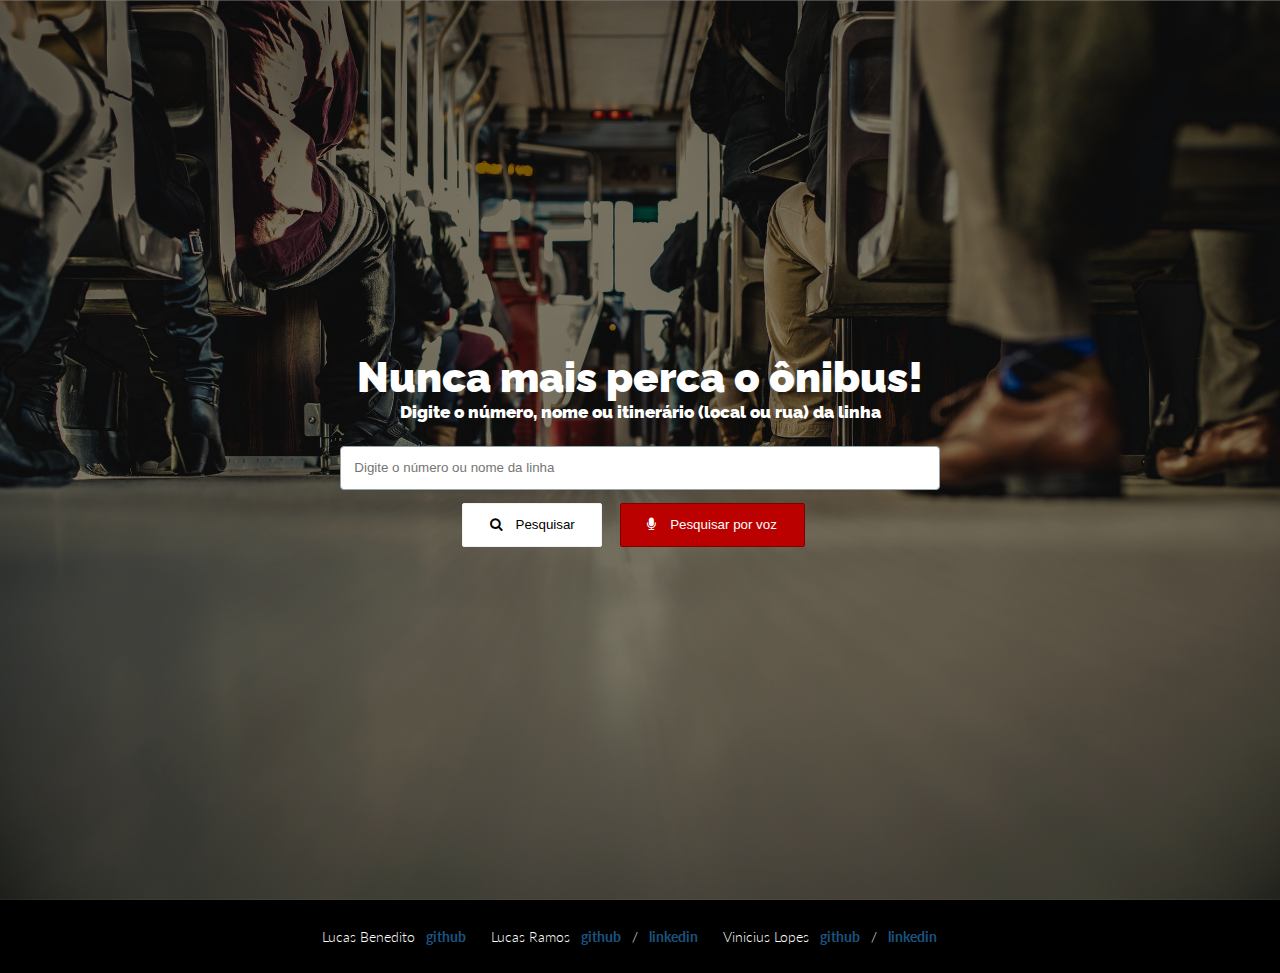
<file: index.html>
<!DOCTYPE html>
<html lang="pt-br">
<head>
  <meta charset="utf-8">
  <meta name="apple-mobile-web-app-capable" content="yes">
  <meta name="viewport" content="width=device-width, initial-scale=1.0, maximum-scale=1.0, user-scalable=no">
  <meta name="apple-mobile-web-app-status-bar-style" content="black">
  <meta name="viewport" content="width=device-width, initial-scale=1.0">
  <meta name="viewport" content="width=device-width, initial-scale=1.0, maximum-scale=1.0, user-scalable=no">
  <meta name="apple-mobile-web-app-status-bar-style" content="black">
  <link rel="stylesheet" href="css/style.css">
  <link rel="stylesheet" href="css/font-awesome.min.css">
  <title>Projeto - IHC</title>
</head>
<body>
  <div class="overlay">
    <div class="voice-wrapper">
      <div class="voice-content">
        <div class="voice-text">
          <h1 id="info_speak_now"><i class="fa fa-microphone"></i> Fale agora!</h1>
          <h1 id="info_no_speech">Nenhuma voz detectada, talvez você precise <a href="//support.google.com/chrome/bin/answer.py?hl=en&amp;answer=1407892">
              ajustar seu microfone</a>!</h1>
          <h1 id="info_no_microphone">
            Nenhum microfone encontrado. Certifique-se de que tem um microfone instalado e as
            <a href="//support.google.com/chrome/bin/answer.py?hl=en&amp;answer=1407892">
            configurações</a> estão corretas.</h1>
          <h1 id="info_allow">Clique no botão "Permitir" acima para liberar o microfone.</h1>
          <h1 id="info_denied">Permissão para usar o microfone negada.</h1>
          <h1 id="info_blocked">A permissão para usar o microfone está bloqueada. Para mudar,
            acesse: chrome://settings/contentExceptions#media-stream</h1>
          <h1 id="info_upgrade">Web Speech API não é suportada por esse navegador.
             Atualize para <a href="//www.google.com/chrome">Chrome</a>
             versão 25 ou maior ou <span class="voice-cancel">pesquise por texto</span>.</h1>
          <h2 id="final_span"></h2>
          <h2 id="interim_span"></h2>
        </div>
        <span class="voice-cancel">cancelar</span>
      </div>
    </div>
  </div>
  <header class="header">
    <div class="header-content">
      <div class="header-text">
        <h1>Nunca mais perca o ônibus!</h1>
        <h2>Digite o número, nome ou itinerário (local ou rua) da linha</h2>
        <div class="header-controls">
          <input type="text" placeholder="Digite o número ou nome da linha" class="input search-input">
          <div class="buttons"></div>
          <button class="button search-button"><i class="fa fa-search"></i> Pesquisar</button>
          <button class="button voice-button"><i class="fa fa-microphone"></i> Pesquisar por voz</button>
        </div>
      </div>
    </div>
  </header>
  <section class="results">
    <div class="container">
      <h1>Resultados para: <b id="pesq-query"></b></h1>
      <header class="legenda">
        <div class="linha">LINHA</div>
        <div class="nome">NOME DA LINHA</div>
        <div class="sentido">SENTIDO</div>
        <div class="horarios">HORÁRIO</div>
        <div class="trajetos">TRAJETOS</div>
      </header>
    </div>
  </section>
  <footer class="footer">
    <div class="container">
      <span>Lucas Benedito <a href="https://github.com/LucasBenedito1" target="_blank">github</a></span>

      <span>Lucas Ramos <a href="http://github.com/lucasrcdias" target="_blank">github</a> / <a href="https://www.linkedin.com/pub/lucas-ramos/7b/aa6/6a" target="_blank">linkedin</a></span>

      <span>Vinicius Lopes <a href="https://github.com/lopesvinicius" target="_blank">github</a> / <a href="https://www.linkedin.com/in/lopesvinicius" target="_blank">linkedin</a></span>
    </div>
  </footer>
  <div class="message error">
    <div class="close-message"><i class="fa fa-close"></i></div>
    <div class="container">
      <h2 class="message-text">Não encontramos resultados válidos para sua pesquisa!</h2>
    </div>
  </div>
  <script src="js/jquery.js"></script>
  <script src="js/app.js"></script>
</body>
</html>
</file>
<file: css/style.css>
@import url(http://fonts.googleapis.com/css?family=Raleway:500,600,900,300);
@import url(http://fonts.googleapis.com/css?family=Lato:300,700);
* {
  margin: 0;
  padding: 0;
  box-sizing: border-box;
  z-index: 1; }

body {
  background-color: #2c3e50;
  font-family: 'Lato', sans-serif;
  font-weight: 300;
  font-size: 14px; }

a {
  color: #FFF;
  text-decoration: none; }

.header {
  width: 100%;
  height: 100vh;
  background-image: url(../img/main-bg.jpg);
  background-position: center center;
  background-size: cover;
  background-attachment: fixed; }
  .header:before {
    content: '';
    width: 100%;
    height: 100%;
    position: absolute;
    top: 0;
    left: 0;
    background: rgba(0, 0, 0, 0.5); }
  .header .header-content {
    position: relative;
    display: table;
    width: 100%;
    height: 100%;
    text-align: center; }
    .header .header-content .header-text {
      display: table-cell;
      height: 100%;
      vertical-align: middle; }
      .header .header-content .header-text h1,
      .header .header-content .header-text h2 {
        font-family: 'Raleway', sans-serif;
        font-weight: 900;
        color: #FFF; }
      .header .header-content .header-text h1 {
        font-size: 3em; }
      .header .header-content .header-text h2 {
        font-size: 1.2em;
        margin-bottom: 1.4em; }
      .header .header-content .header-text .header-controls {
        max-width: 600px;
        margin: 0 auto;
        overflow: hidden; }
        .header .header-content .header-text .header-controls .input {
          width: 100%;
          padding: 1em;
          border: 1px solid #95a5a6;
          margin-bottom: 1em; }
          .header .header-content .header-text .header-controls .input:focus {
            outline: none;
            box-shadow: inset 0 0 20px rgba(0, 0, 0, 0.3); }
        .header .header-content .header-text .header-controls .button {
          -webkit-transition: 0.5s all ease;
          -moz-transition: 0.5s all ease;
          -o-transition: 0.5s all ease;
          -ms-transition: 0.5s all ease;
          transition: 0.5s all ease;
          cursor: pointer;
          background-color: #FFF;
          border: 1px solid #f1f1f1; }
          .header .header-content .header-text .header-controls .button i {
            margin-right: 10px; }
          .header .header-content .header-text .header-controls .button:hover {
            background-color: #f1f1f1; }
        .header .header-content .header-text .header-controls .voice-button {
          z-index: 3;
          background-color: #bb0000;
          border: 1px solid #800000;
          color: #FFF; }
          .header .header-content .header-text .header-controls .voice-button:hover {
            background-color: #800000; }

.overlay {
  display: none;
  position: fixed;
  top: 0;
  left: 0;
  width: 100%;
  height: 100%;
  z-index: 2;
  background-color: rgba(0, 0, 0, 0.9); }
  .overlay .voice-wrapper {
    position: relative;
    display: table;
    width: 100%;
    height: 100%;
    text-align: center; }
    .overlay .voice-wrapper .voice-content {
      display: table-cell;
      height: 100%;
      vertical-align: middle; }
      .overlay .voice-wrapper .voice-content .voice-text {
        text-align: center;
        max-width: 600px;
        margin: 0 auto 2em auto;
        background-color: #FFF;
        padding: 2em .5em; }
        .overlay .voice-wrapper .voice-content .voice-text h1 {
          display: none;
          font-weight: 300; }
          .overlay .voice-wrapper .voice-content .voice-text h1 a {
            color: #000;
            font-weight: 700; }
        .overlay .voice-wrapper .voice-content .voice-text i {
          margin-right: 10px;
          color: #bb0000; }
      .overlay .voice-wrapper .voice-content .voice-cancel {
        font-weight: 700;
        color: #FFF;
        text-align: center;
        cursor: pointer; }

.results {
  display: none;
  position: relative;
  padding-top: 6em;
  padding-bottom: 2em;
  background-color: #f1f1f1;
  min-height: 100vh; }
  .results h1 {
    color: #000;
    font-weight: 300;
    font-size: 2em;
    text-align: left;
    margin-bottom: 2em; }
  .results .legenda {
    -webkit-border-radius: 4px;
    -moz-border-radius: 4px;
    -o-border-radius: 4px;
    -ms-border-radius: 4px;
    border-radius: 4px;
    width: 100%;
    background-color: #7f8c8d;
    overflow: hidden;
    border-bottom: 2px solid #95a5a6;
    margin-bottom: 2em; }
    .results .legenda div {
      float: left;
      min-height: 35px;
      border-right: 1px solid #95a5a6;
      padding: 1em;
      color: #FFF;
      font-size: 12px;
      font-weight: 700; }
      .results .legenda div:last-child {
        border-right: none; }
    .results .legenda .linha, .results .legenda .horarios, .results .legenda .result .result-header .trajetos, .results .result .result-header .legenda .trajetos, .results .legenda .trajetos {
      width: 10%;
      text-align: center; }
    .results .legenda .nome, .results .legenda .sentido {
      width: 35%; }
  .results .result {
    width: 100%;
    margin-bottom: 2em; }
    .results .result .result-header {
      -webkit-box-shadow: 0 1px 2px rgba(0, 0, 0, 0.1);
      -moz-box-shadow: 0 1px 2px rgba(0, 0, 0, 0.1);
      -o-box-shadow: 0 1px 2px rgba(0, 0, 0, 0.1);
      -ms-box-shadow: 0 1px 2px rgba(0, 0, 0, 0.1);
      box-shadow: 0 1px 2px rgba(0, 0, 0, 0.1);
      -webkit-border-radius: 4px;
      -moz-border-radius: 4px;
      -o-border-radius: 4px;
      -ms-border-radius: 4px;
      border-radius: 4px;
      border-bottom: 2px solid #2c3e50;
      overflow: hidden; }
      .results .result .result-header div {
        float: left;
        min-height: 35px;
        border-right: 1px solid #2c3e50;
        padding: 1em .5em;
        font-weight: 700;
        font-size: 12px;
        color: #FFF; }
        .results .result .result-header div:last-child {
          border-right: none; }
      .results .result .result-header .horarios, .results .result .result-header .trajetos {
        -webkit-transition: 0.5s all ease;
        -moz-transition: 0.5s all ease;
        -o-transition: 0.5s all ease;
        -ms-transition: 0.5s all ease;
        transition: 0.5s all ease; }
        .results .result .result-header .horarios:hover, .results .result .result-header .trajetos:hover {
          background-color: #2c3e50; }
      .results .result .result-header .trajetos a {
        display: block; }
    .results .result .more-infos {
      display: none;
      background-color: #FFF;
      overflow: hidden;
      -webkit-border-bottom-left-radius: 4px;
      -moz-border-bottom-left-radius: 4px;
      -o-border-bottom-left-radius: 4px;
      -ms-border-bottom-left-radius: 4px;
      border-bottom-left-radius: 4px;
      -webkit-border-bottom-right-radius: 4px;
      -moz-border-bottom-right-radius: 4px;
      -o-border-bottom-right-radius: 4px;
      -ms-border-bottom-right-radius: 4px;
      border-bottom-right-radius: 4px; }
      .results .result .more-infos section.horarios, .results .result .more-infos .result-header section.trajetos, .results .result .result-header .more-infos section.trajetos {
        overflow: hidden; }
        .results .result .more-infos section.horarios .horario, .results .result .more-infos .result-header section.trajetos .horario, .results .result .result-header .more-infos section.trajetos .horario {
          float: left;
          padding: 1em;
          min-height: 100px; }
          .results .result .more-infos section.horarios .horario h2, .results .result .more-infos .result-header section.trajetos .horario h2, .results .result .result-header .more-infos section.trajetos .horario h2 {
            font-weight: 700;
            font-size: 1em;
            text-transform: uppercase;
            margin-bottom: 10px; }
          .results .result .more-infos section.horarios .horario:last-child, .results .result .more-infos .result-header section.trajetos .horario:last-child, .results .result .result-header .more-infos section.trajetos .horario:last-child {
            border-right: none; }
          .results .result .more-infos section.horarios .horario table, .results .result .more-infos .result-header section.trajetos .horario table, .results .result .result-header .more-infos section.trajetos .horario table {
            font-family: 'Lato', sans-serif;
            font-weight: 300;
            width: 100%;
            border-spacing: 0;
            border-collapse: collapse; }
            .results .result .more-infos section.horarios .horario table td, .results .result .more-infos .result-header section.trajetos .horario table td, .results .result .result-header .more-infos section.trajetos .horario table td {
              border: 1px solid #2c3e50;
              text-align: center;
              vertical-align: middle;
              color: #333;
              padding: 8px 5px; }
            .results .result .more-infos section.horarios .horario table thead, .results .result .more-infos .result-header section.trajetos .horario table thead, .results .result .result-header .more-infos section.trajetos .horario table thead {
              background-color: #2c3e50; }
              .results .result .more-infos section.horarios .horario table thead td, .results .result .more-infos .result-header section.trajetos .horario table thead td, .results .result .result-header .more-infos section.trajetos .horario table thead td {
                color: #FFF; }
            .results .result .more-infos section.horarios .horario table tbody, .results .result .more-infos .result-header section.trajetos .horario table tbody, .results .result .result-header .more-infos section.trajetos .horario table tbody {
              background-color: #FFF; }

.container {
  max-width: 960px;
  margin: 0 auto; }

.message {
  display: none;
  position: fixed;
  bottom: 0;
  left: 0;
  width: 100%;
  padding: 2em 1em;
  z-index: 4; }
  .message .message-text {
    font-weight: 300;
    color: #FFF; }
  .message .close-message {
    -webkit-transition: 0.3s all ease;
    -moz-transition: 0.3s all ease;
    -o-transition: 0.3s all ease;
    -ms-transition: 0.3s all ease;
    transition: 0.3s all ease;
    -webkit-border-radius: 100%;
    -moz-border-radius: 100%;
    -o-border-radius: 100%;
    -ms-border-radius: 100%;
    border-radius: 100%;
    cursor: pointer;
    position: fixed;
    right: 1.2em;
    bottom: 1.2em;
    border: 2px solid #FFF;
    padding: .8em; }
    .message .close-message i {
      font-size: 1.4em;
      color: #FFF; }
    .message .close-message:hover {
      border-color: #800000; }
    .message .close-message:hover > i {
      color: #800000; }

.success {
  background-color: #2ecc71; }

.error {
  background-color: #bb0000; }

.footer {
  background-color: #000;
  padding: 2em 0;
  text-align: center; }
  .footer span {
    color: #FFF;
    margin-right: 1em; }
    .footer span a {
      font-weight: 700;
      color: #1b5480;
      padding: 0 .5em; }
      .footer span a:hover {
        color: #287bbc; }

@media screen and (max-width: 996px) {
  .horario {
    width: 100%; }

  .container {
    max-width: 95%; }

  .legenda {
    display: none; }

  .result .result-header {
    background-color: #2c3e50; }
    .result .result-header .linha, .result .result-header .results .legenda .horarios, .results .legenda .result .result-header .horarios, .results .result .result-header .legenda .trajetos, .result .result-header .results .legenda .trajetos, .results .legenda .result .result-header .trajetos {
      width: 30%;
      text-align: center;
      background-color: #2c3e50; }
    .result .result-header .horarios, .results .result .result-header .trajetos {
      background-color: #34495e;
      width: 50%;
      cursor: pointer;
      text-align: center; }
      .result .result-header .horarios span, .results .result .result-header .trajetos span {
        margin-left: 5px; }
    .result .result-header .trajetos {
      background-color: #34495e;
      width: 50%;
      cursor: pointer;
      text-align: center; }
      .result .result-header .trajetos span {
        margin-left: 5px; }
    .result .result-header .nome, .result .result-header .results .legenda .sentido, .results .legenda .result .result-header .sentido {
      width: 70%;
      background-color: #2c3e50; }
    .result .result-header .sentido {
      width: 100%;
      background-color: #2c3e50;
      text-align: center; }

  .button {
    width: 50%;
    float: left;
    padding: 1em;
    margin-right: 0; }

  .footer span {
    display: block;
    margin-bottom: 10px; } }
@media screen and (min-width: 1024px) {
  .horario {
    width: 33%; }

  .result .result-header {
    background-color: #34495e; }
    .result .result-header .linha, .result .result-header .results .legenda .horarios, .results .legenda .result .result-header .horarios, .results .result .result-header .legenda .trajetos, .result .result-header .results .legenda .trajetos, .results .legenda .result .result-header .trajetos {
      width: 10%;
      text-align: center; }
    .result .result-header .horarios, .results .result .result-header .trajetos {
      width: 10%;
      text-align: center;
      cursor: pointer; }
      .result .result-header .horarios span, .results .result .result-header .trajetos span {
        display: none; }
    .result .result-header .trajetos {
      width: 10%;
      text-align: center;
      cursor: pointer; }
      .result .result-header .trajetos span {
        display: none; }
    .result .result-header .nome, .result .result-header .results .legenda .sentido, .results .legenda .result .result-header .sentido {
      width: 35%; }
    .result .result-header .sentido {
      width: 35%; }

  .input {
    border-radius: 4px; }

  .button {
    border-radius: 2px;
    padding: 1em 2em;
    margin-right: 1em; } }

/*# sourceMappingURL=style.css.map */
</file>
